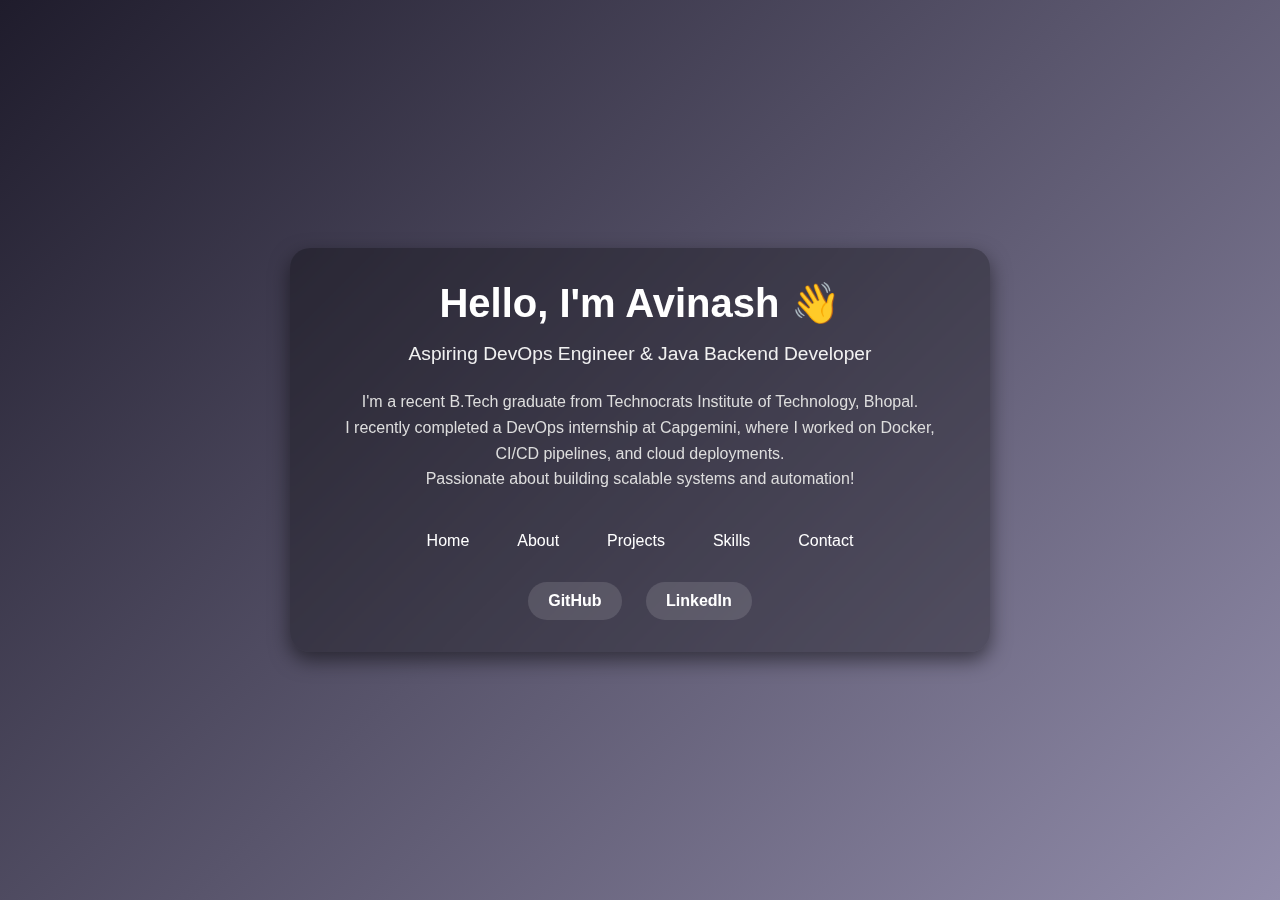
<file: src/main/resources/templates/index.html>
<!DOCTYPE html>
<html lang="en">
<head>
    <meta charset="UTF-8">
    <title>Avinash Portfolio - Home</title>
    <style>
        * {
            margin: 0;
            padding: 0;
            box-sizing: border-box;
            font-family: 'Segoe UI', Tahoma, Geneva, Verdana, sans-serif;
        }

        body {
            height: 100vh;
            background: linear-gradient(135deg, #1f1c2c, #928dab);
            display: flex;
            justify-content: center;
            align-items: center;
            color: white;
            animation: fadeIn 1s ease-in-out;
            padding: 20px;
        }

        .container {
            text-align: center;
            padding: 2rem;
            background: rgba(0, 0, 0, 0.3);
            border-radius: 20px;
            box-shadow: 0 8px 20px rgba(0, 0, 0, 0.5);
            backdrop-filter: blur(6px);
            animation: slideIn 1.2s ease forwards;
            max-width: 700px;
        }

        h1 {
            font-size: 2.5rem;
            margin-bottom: 1rem;
            animation: fadeInText 1s ease-in;
        }

        p.tagline {
            font-size: 1.2rem;
            margin-bottom: 1.5rem;
            animation: fadeInText 1.3s ease-in;
            color: #f1f1f1;
        }

        p.description {
            font-size: 1rem;
            margin-bottom: 2rem;
            line-height: 1.6;
            color: #ddd;
            animation: fadeInText 1.4s ease-in;
        }

        nav {
            display: flex;
            justify-content: center;
            flex-wrap: wrap;
            gap: 1rem;
            margin-bottom: 1.5rem;
            animation: fadeInText 1.5s ease-in;
        }

        nav a {
            text-decoration: none;
            color: white;
            font-weight: 500;
            position: relative;
            padding: 0.5rem 1rem;
            border-radius: 10px;
            transition: all 0.3s ease;
        }

        nav a::after {
            content: '';
            position: absolute;
            left: 0;
            bottom: 4px;
            width: 0%;
            height: 2px;
            background: #fff;
            transition: width 0.3s ease;
        }

        nav a:hover {
            background-color: rgba(255, 255, 255, 0.2);
        }

        nav a:hover::after {
            width: 100%;
        }

        .socials {
            margin-top: 1rem;
            animation: fadeInText 1.6s ease-in;
        }

        .socials a {
            display: inline-block;
            margin: 0 10px;
            padding: 10px 20px;
            border-radius: 30px;
            background: #ffffff20;
            color: white;
            text-decoration: none;
            font-weight: bold;
            transition: 0.3s ease;
        }

        .socials a:hover {
            background-color: #ffffff40;
            transform: scale(1.05);
        }

        @keyframes fadeIn {
            0% {
                opacity: 0;
                transform: scale(0.95);
            }
            100% {
                opacity: 1;
                transform: scale(1);
            }
        }

        @keyframes slideIn {
            0% {
                transform: translateY(-30px);
                opacity: 0;
            }
            100% {
                transform: translateY(0);
                opacity: 1;
            }
        }

        @keyframes fadeInText {
            0% {
                opacity: 0;
                transform: translateY(10px);
            }
            100% {
                opacity: 1;
                transform: translateY(0);
            }
        }
    </style>
</head>
<body>
<div class="container">
    <h1>Hello, I'm Avinash 👋</h1>
    <p class="tagline">Aspiring DevOps Engineer & Java Backend Developer</p>
    <p class="description">
        I'm a recent B.Tech graduate from Technocrats Institute of Technology, Bhopal.<br>
        I recently completed a DevOps internship at Capgemini, where I worked on Docker, CI/CD pipelines, and cloud deployments.<br>
        Passionate about building scalable systems and automation!
    </p>

    <nav>
        <a href="/">Home</a>
        <a href="/about">About</a>
        <a href="/projects">Projects</a>
        <a href="/skills">Skills</a>
        <a href="/contact">Contact</a>
    </nav>

    <div class="socials">
        <a href="https://github.com/Avinashkr000" target="_blank">GitHub</a>
        <a href="https://www.linkedin.com/in/avinash0001/" target="_blank">LinkedIn</a>
    </div>
</div>
</body>
</html>
</file>
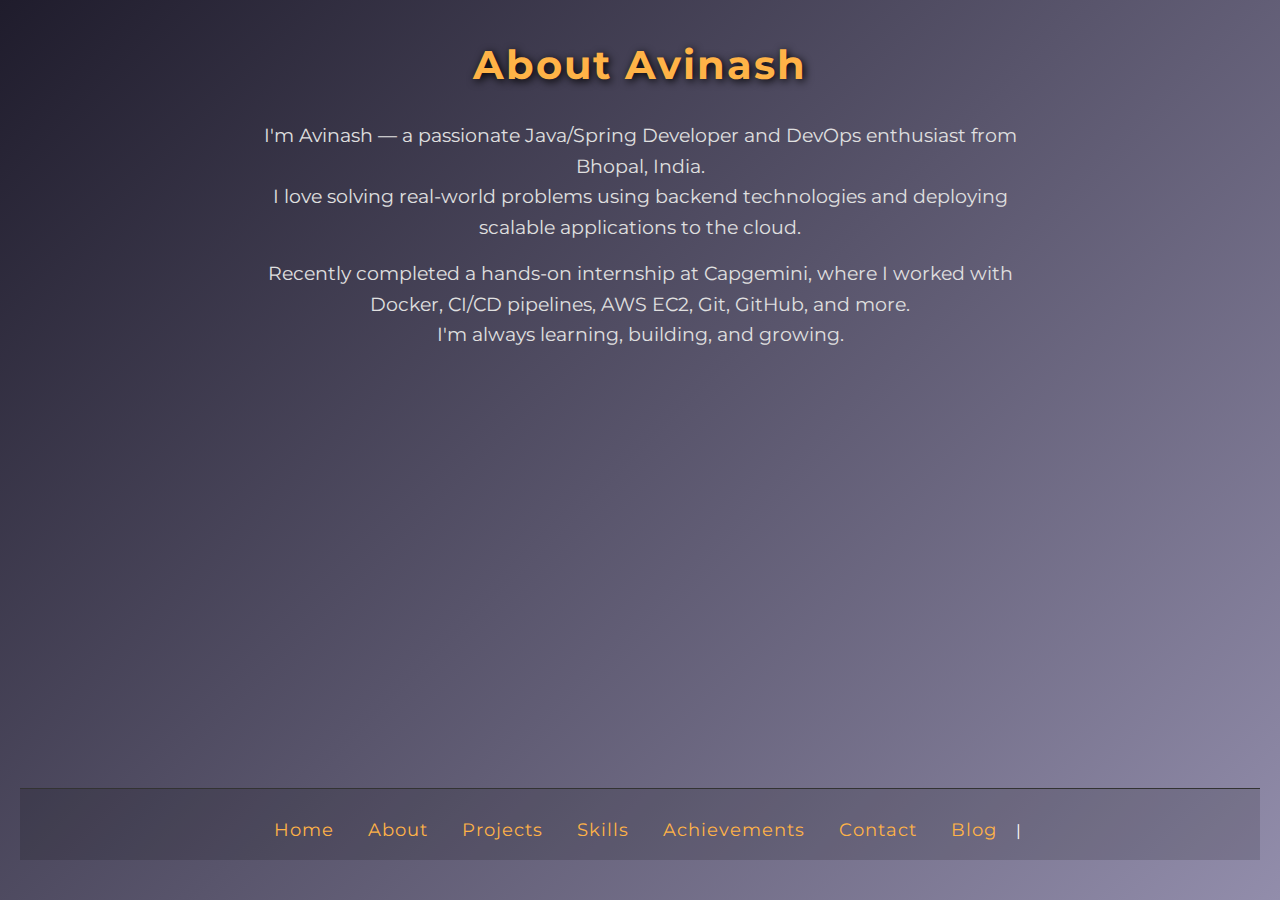
<file: src/main/resources/templates/about.html>
<!DOCTYPE html>
<html lang="en">
<head>
    <meta charset="UTF-8">
    <title>About Me | Avinash Portfolio</title>
    <meta name="viewport" content="width=device-width, initial-scale=1">
    <style>
        @import url('https://fonts.googleapis.com/css2?family=Montserrat:wght@600&display=swap');

        * {
            margin: 0;
            padding: 0;
            box-sizing: border-box;
        }

        body {
            background: linear-gradient(135deg, #1f1c2c, #928dab);
            color: #fff;
            font-family: 'Montserrat', Arial, sans-serif;
            min-height: 100vh;
            display: flex;
            flex-direction: column;
            align-items: center;
            animation: fadeIn 1s;
            padding: 40px 20px;
        }

        h2 {
            font-size: 2.5rem;
            letter-spacing: 2px;
            color: #ffb347;
            text-shadow: 2px 2px 8px #000;
            animation: slideDown 1s;
            margin-bottom: 1rem;
            text-align: center;
        }

        .about-container {
            max-width: 800px;
            text-align: center;
        }

        p {
            font-size: 1.2rem;
            color: #e0e0e0;
            line-height: 1.6;
            margin: 15px 0;
            animation: fadeInUp 1.2s ease;
        }

        nav {
            margin-top: auto;
            padding: 30px 0 20px 0;
            width: 100%;
            text-align: center;
            background: rgba(0,0,0,0.15);
            border-top: 1px solid #333;
            animation: fadeIn 1.5s;
        }

        nav a {
            color: #ffb347;
            margin: 0 15px;
            font-size: 1.1rem;
            letter-spacing: 1px;
            transition: color 0.3s, border-bottom 0.3s;
            padding-bottom: 2px;
            border-bottom: 2px solid transparent;
            text-decoration: none;
        }

        nav a:hover {
            color: #ffffff;
            border-bottom: 2px solid #ffb347;
        }

        @keyframes fadeIn {
            from { opacity: 0; transform: scale(0.95); }
            to { opacity: 1; transform: scale(1); }
        }

        @keyframes slideDown {
            from { opacity: 0; transform: translateY(-30px); }
            to { opacity: 1; transform: translateY(0); }
        }

        @keyframes fadeInUp {
            from { opacity: 0; transform: translateY(30px); }
            to { opacity: 1; transform: translateY(0); }
        }

        @media (max-width: 600px) {
            h2 { font-size: 2rem; }
            p { font-size: 1rem; }
            nav a { font-size: 1rem; margin: 0 8px; }
        }
    </style>
</head>
<body>

<h2>About Avinash</h2>

<div class="about-container">
    <p>
        I'm Avinash — a passionate Java/Spring Developer and DevOps enthusiast from Bhopal, India.<br>
        I love solving real-world problems using backend technologies and deploying scalable applications to the cloud.
    </p>
    <p>
        Recently completed a hands-on internship at Capgemini, where I worked with Docker, CI/CD pipelines, AWS EC2, Git, GitHub, and more.<br>
        I'm always learning, building, and growing.
    </p>
</div>

<nav>
    <a href="/">Home</a>
    <a href="/about">About</a>
    <a href="/projects">Projects</a>
    <a href="/skills">Skills</a>
    <a href="/achievements">Achievements</a>
    <a href="/contact">Contact</a>
    <a href="/blog">Blog</a> |

</nav>

</body>
</html>
</file>
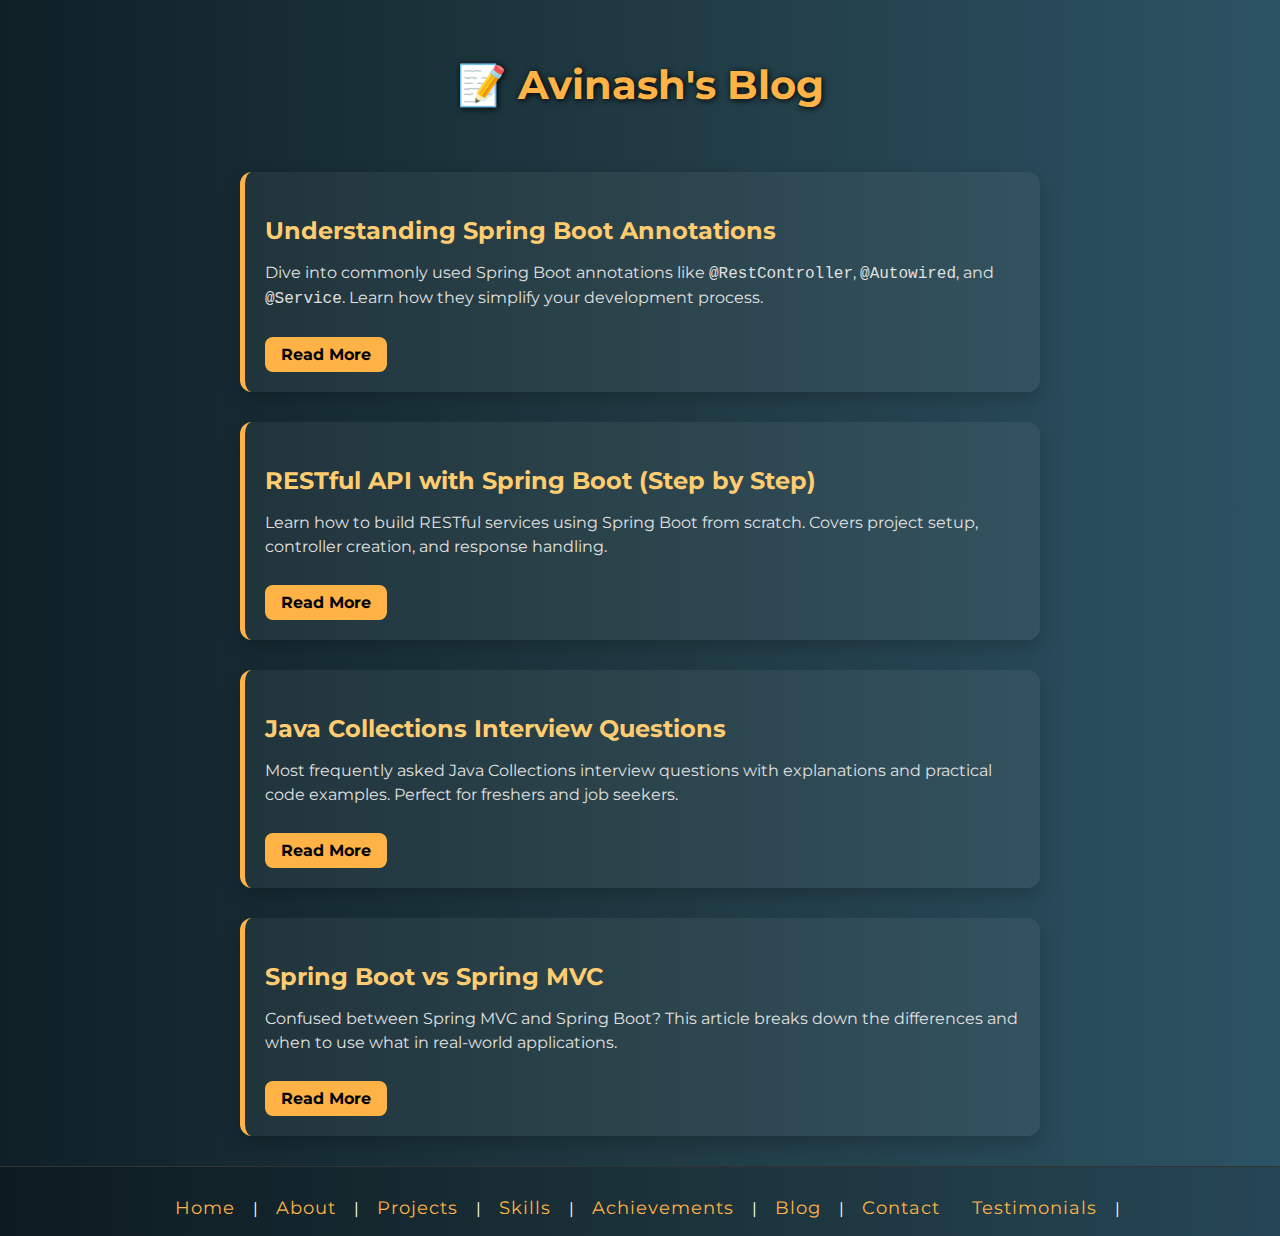
<file: src/main/resources/templates/blog.html>
<!DOCTYPE html>
<html>
<head>
    <title>Blog | Avinash Portfolio</title>
    <meta name="viewport" content="width=device-width, initial-scale=1">
    <style>
        @import url('https://fonts.googleapis.com/css2?family=Montserrat:wght@600&display=swap');

        body {
            background: linear-gradient(to right, #0f2027, #203a43, #2c5364);
            color: #fff;
            font-family: 'Montserrat', Arial, sans-serif;
            margin: 0;
            padding: 0;
            min-height: 100vh;
            display: flex;
            flex-direction: column;
            align-items: center;
        }

        h2 {
            margin-top: 60px;
            font-size: 2.5rem;
            color: #ffb347;
            text-shadow: 1px 1px 6px #000;
        }

        .blog-container {
            max-width: 800px;
            margin: 30px auto;
            display: flex;
            flex-direction: column;
            gap: 30px;
            padding: 0 20px;
        }

        .blog-card {
            background: rgba(255, 255, 255, 0.05);
            padding: 20px;
            border-radius: 12px;
            box-shadow: 0 8px 20px rgba(0,0,0,0.2);
            border-left: 5px solid #ffb347;
        }

        .blog-card h3 {
            color: #ffcc70;
            font-size: 1.5rem;
            margin-bottom: 10px;
        }

        .blog-card p {
            font-size: 1rem;
            color: #e0e0e0;
            line-height: 1.5;
        }

        .read-more {
            display: inline-block;
            margin-top: 10px;
            padding: 8px 16px;
            background-color: #ffb347;
            color: #000;
            text-decoration: none;
            border-radius: 8px;
            font-weight: bold;
            transition: background-color 0.3s;
        }

        .read-more:hover {
            background-color: #ffaa00;
        }

        nav {
            margin-top: auto;
            padding: 30px 0 20px 0;
            width: 100%;
            text-align: center;
            background: rgba(0,0,0,0.15);
            border-top: 1px solid #333;
        }

        nav a {
            color: #ffb347;
            margin: 0 14px;
            font-size: 1.1rem;
            letter-spacing: 1px;
            text-decoration: none;
            transition: color 0.2s, border-bottom 0.2s;
            border-bottom: 2px solid transparent;
        }

        nav a:hover {
            color: #fff;
            border-bottom: 2px solid #ffb347;
        }

        @media (max-width: 600px) {
            h2 { font-size: 2rem; }
            nav a { font-size: 1rem; margin: 0 6px; }
            .blog-card h3 { font-size: 1.3rem; }
            .blog-card p { font-size: 0.95rem; }
        }
    </style>
</head>
<body>

<h2>📝 Avinash's Blog</h2>

<div class="blog-container">

    <div class="blog-card">
        <h3>Understanding Spring Boot Annotations</h3>
        <p>
            Dive into commonly used Spring Boot annotations like <code>@RestController</code>, <code>@Autowired</code>,
            and <code>@Service</code>. Learn how they simplify your development process.
        </p>
        <a class="read-more" href="https://www.geeksforgeeks.org/spring-boot-annotations/" target="_blank">Read More</a>
    </div>

    <div class="blog-card">
        <h3>RESTful API with Spring Boot (Step by Step)</h3>
        <p>
            Learn how to build RESTful services using Spring Boot from scratch.
            Covers project setup, controller creation, and response handling.
        </p>
        <a class="read-more" href="https://www.baeldung.com/building-a-restful-web-service-with-spring-and-java-based-configuration" target="_blank">Read More</a>
    </div>

    <div class="blog-card">
        <h3>Java Collections Interview Questions</h3>
        <p>
            Most frequently asked Java Collections interview questions with explanations and practical code examples.
            Perfect for freshers and job seekers.
        </p>
        <a class="read-more" href="https://www.javatpoint.com/java-collections-interview-questions" target="_blank">Read More</a>
    </div>

    <div class="blog-card">
        <h3>Spring Boot vs Spring MVC</h3>
        <p>
            Confused between Spring MVC and Spring Boot? This article breaks down the differences and
            when to use what in real-world applications.
        </p>
        <a class="read-more" href="https://www.geeksforgeeks.org/difference-between-spring-and-spring-boot/" target="_blank">Read More</a>
    </div>

</div>

<nav>
    <a href="/">Home</a> |
    <a href="/about">About</a> |
    <a href="/projects">Projects</a> |
    <a href="/skills">Skills</a> |
    <a href="/achievements">Achievements</a> |
    <a href="/blog">Blog</a> |
    <a href="/contact">Contact</a>
    <a href="/testimonials">Testimonials</a> |

</nav>

</body>
</html>
</file>
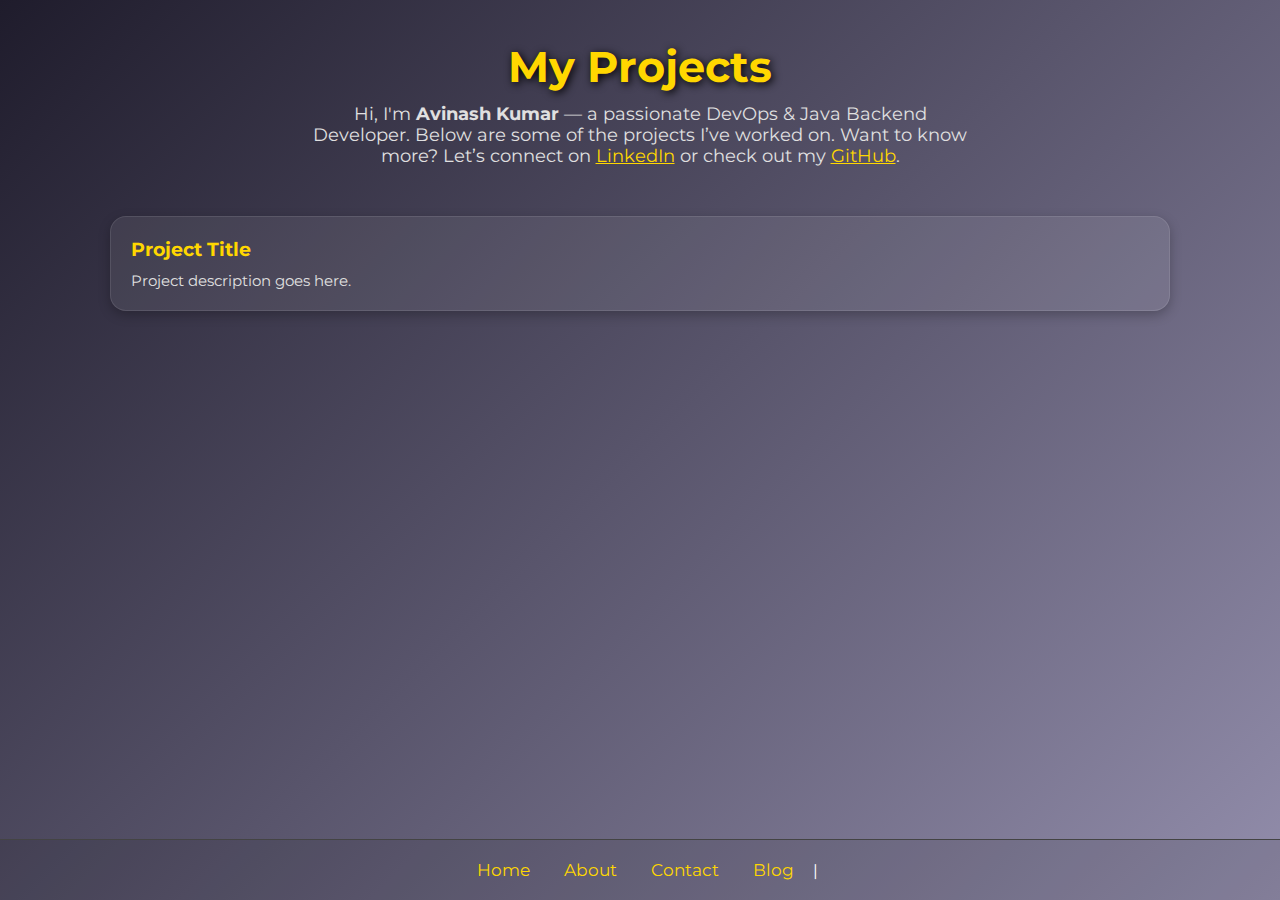
<file: src/main/resources/templates/projects.html>
<!DOCTYPE html>
<html xmlns:th="http://www.w3.org/1999/xhtml" lang="en">
<head>
    <meta charset="UTF-8">
    <title>Projects | Avinash Portfolio</title>
    <meta name="viewport" content="width=device-width, initial-scale=1">
    <style>
        @import url('https://fonts.googleapis.com/css2?family=Montserrat:wght@600&display=swap');

        * {
            margin: 0;
            padding: 0;
            box-sizing: border-box;
        }

        body {
            background: linear-gradient(135deg, #1f1c2c, #928DAB);
            font-family: 'Montserrat', sans-serif;
            color: #fff;
            min-height: 100vh;
            display: flex;
            flex-direction: column;
            animation: fadeIn 1s ease-in;
        }

        header {
            text-align: center;
            margin-top: 40px;
        }

        header h1 {
            font-size: 2.7rem;
            color: #FFD700;
            text-shadow: 2px 2px 8px #000;
            animation: slideInTop 1s ease-out;
        }

        header p {
            margin-top: 10px;
            font-size: 1.1rem;
            color: #e0e0e0;
            max-width: 700px;
            margin-left: auto;
            margin-right: auto;
            padding: 0 15px;
        }

        .projects-container {
            margin: 50px auto;
            padding: 0 20px;
            max-width: 1100px;
            width: 100%;
            display: grid;
            grid-template-columns: repeat(auto-fit, minmax(280px, 1fr));
            gap: 24px;
            animation: fadeIn 1.2s ease;
        }

        .project-card {
            background: rgba(255, 255, 255, 0.08);
            border: 1px solid rgba(255, 255, 255, 0.1);
            border-radius: 16px;
            padding: 20px;
            box-shadow: 0 4px 12px rgba(0, 0, 0, 0.25);
            transition: transform 0.3s, box-shadow 0.3s, background 0.3s;
        }

        .project-card:hover {
            transform: translateY(-8px);
            background: rgba(255, 215, 0, 0.05);
            box-shadow: 0 8px 20px rgba(255, 215, 0, 0.2);
        }

        .project-card a {
            color: #FFD700;
            font-size: 1.2rem;
            text-decoration: none;
            font-weight: bold;
        }

        .project-card a:hover {
            color: #fff;
            text-shadow: 0 0 10px #FFD700;
        }

        .project-description {
            margin-top: 10px;
            color: #e0e0e0;
            font-size: 0.95rem;
        }

        nav {
            margin-top: auto;
            padding: 20px 0;
            width: 100%;
            text-align: center;
            background: rgba(0, 0, 0, 0.1);
            border-top: 1px solid #444;
        }

        nav a {
            color: #FFD700;
            margin: 0 15px;
            text-decoration: none;
            font-size: 1.05rem;
            transition: color 0.3s, border-bottom 0.3s;
            border-bottom: 2px solid transparent;
        }

        nav a:hover {
            color: #fff;
            border-bottom: 2px solid #FFD700;
        }

        @keyframes fadeIn {
            from { opacity: 0; transform: translateY(20px); }
            to { opacity: 1; transform: translateY(0); }
        }

        @keyframes slideInTop {
            from { opacity: 0; transform: translateY(-40px); }
            to { opacity: 1; transform: translateY(0); }
        }

        @media (max-width: 600px) {
            header h1 {
                font-size: 2.2rem;
            }

            .project-card a {
                font-size: 1rem;
            }

            .project-description {
                font-size: 0.9rem;
            }

            nav a {
                font-size: 1rem;
                margin: 0 10px;
            }
        }
    </style>
</head>
<body>

<header>
    <h1>My Projects</h1>
    <p>Hi, I'm <strong>Avinash Kumar</strong> — a passionate DevOps & Java Backend Developer. Below are some of the projects I’ve worked on. Want to know more? Let’s connect on
        <a href="https://www.linkedin.com/in/avinash0001/" target="_blank" style="color: #FFD700; text-decoration: underline;">LinkedIn</a> or check out my
        <a href="https://github.com/Avinashkr000" target="_blank" style="color: #FFD700; text-decoration: underline;">GitHub</a>.
    </p>
</header>

<div class="projects-container">
    <div class="project-card" th:each="pr : ${projects}">
        <a th:href="${pr.url}" th:text="${pr.title}" target="_blank">Project Title</a>
        <p class="project-description" th:text="${pr.description}">Project description goes here.</p>
    </div>
</div>

<nav>
    <a href="/">Home</a>
    <a href="/about">About</a>
    <a href="/contact">Contact</a>
    <a href="/blog">Blog</a> |

</nav>

</body>
</html>
</file>
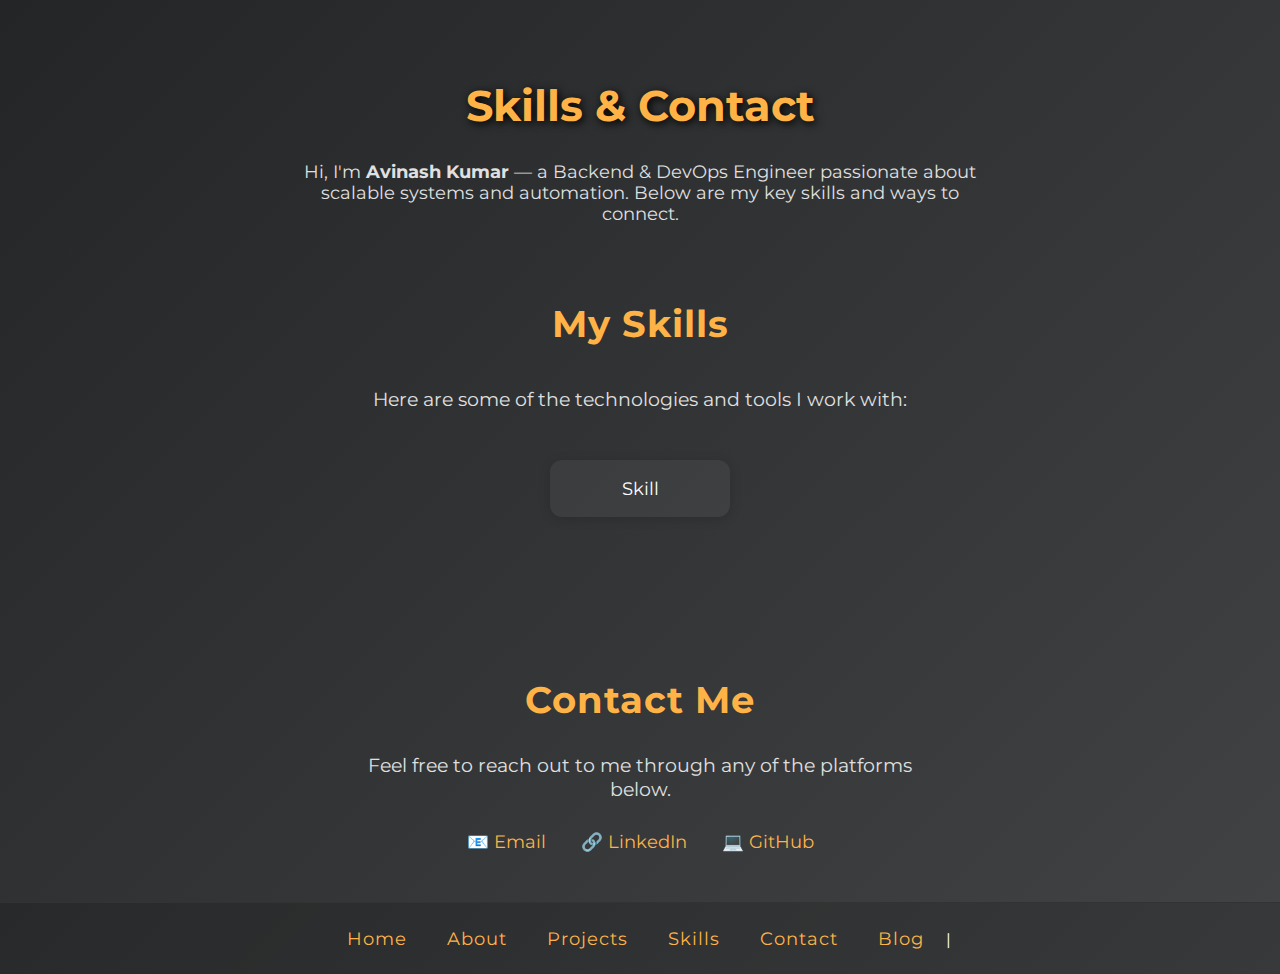
<file: src/main/resources/templates/skills.html>
<!DOCTYPE html>
<html lang="en" xmlns:th="http://www.w3.org/1999/xhtml">
<head>
    <meta charset="UTF-8">
    <title>Skills & Contact | Avinash Portfolio</title>
    <meta name="viewport" content="width=device-width, initial-scale=1">
    <style>
        @import url('https://fonts.googleapis.com/css2?family=Montserrat:wght@600&display=swap');

        body {
            background: linear-gradient(135deg, #232526 0%, #414345 100%);
            color: #fff;
            font-family: 'Montserrat', Arial, sans-serif;
            margin: 0;
            padding: 0;
            min-height: 100vh;
            display: flex;
            flex-direction: column;
            animation: fadeIn 1s;
        }

        header {
            text-align: center;
            margin-top: 50px;
        }

        header h1 {
            font-size: 2.7rem;
            color: #ffb347;
            text-shadow: 2px 2px 8px #000;
            animation: slideDown 1s ease-out;
        }

        header p {
            margin-top: 12px;
            font-size: 1.1rem;
            color: #e0e0e0;
            max-width: 700px;
            margin-left: auto;
            margin-right: auto;
            padding: 0 15px;
        }

        @keyframes fadeIn {
            from { opacity: 0; transform: translateY(30px);}
            to { opacity: 1; transform: translateY(0);}
        }

        @keyframes slideDown {
            from { opacity: 0; transform: translateY(-40px);}
            to { opacity: 1; transform: translateY(0);}
        }

        h2 {
            margin-top: 60px;
            font-size: 2.3rem;
            letter-spacing: 1px;
            color: #ffb347;
            text-align: center;
        }

        .skills-desc, .contact-desc {
            font-size: 1.2rem;
            color: #e0e0e0;
            margin-top: 10px;
            text-align: center;
            max-width: 600px;
            margin-left: auto;
            margin-right: auto;
        }

        .skills-container {
            display: flex;
            justify-content: center;
            align-items: center;
            flex-wrap: wrap;
            margin: 30px auto;
            max-width: 800px;
            padding: 0 20px;
        }

        .skills-list {
            display: grid;
            grid-template-columns: repeat(auto-fit, minmax(180px, 1fr));
            gap: 20px;
            list-style: none;
            padding: 0;
            margin: 0;
            width: 100%;
        }

        .skills-list li {
            background: rgba(255, 255, 255, 0.05);
            padding: 18px 25px;
            border-radius: 12px;
            text-align: center;
            font-size: 1.1rem;
            box-shadow: 0 2px 12px rgba(0, 0, 0, 0.15);
            transition: all 0.3s ease-in-out;
            animation: fadeInUp 0.7s ease;
        }

        .skills-list li:hover {
            transform: scale(1.05) translateY(-3px);
            background: rgba(255, 179, 71, 0.1);
            box-shadow: 0 6px 24px rgba(255, 179, 71, 0.2);
            color: #ffb347;
        }

        @keyframes fadeInUp {
            from { opacity: 0; transform: translateY(30px);}
            to { opacity: 1; transform: translateY(0);}
        }

        .contact-section {
            margin-top: 70px;
            margin-bottom: 40px;
            text-align: center;
        }

        .contact-info {
            margin-top: 20px;
            font-size: 1.1rem;
        }

        .contact-info a {
            display: inline-block;
            margin: 10px 15px;
            color: #ffb347;
            text-decoration: none;
            transition: color 0.2s;
        }

        .contact-info a:hover {
            color: #fff;
            text-decoration: underline;
        }

        nav {
            margin-top: auto;
            padding: 25px 0;
            width: 100%;
            text-align: center;
            background: rgba(0,0,0,0.15);
            border-top: 1px solid #333;
            animation: fadeIn 1.5s;
        }

        nav a {
            color: #ffb347;
            margin: 0 18px;
            font-size: 1.1rem;
            letter-spacing: 1px;
            transition: color 0.2s, border-bottom 0.2s;
            padding-bottom: 2px;
            border-bottom: 2px solid transparent;
            text-decoration: none;
        }

        nav a:hover {
            color: #fff;
            border-bottom: 2px solid #ffb347;
        }

        @media (max-width: 600px) {
            header h1 { font-size: 2.2rem; }
            h2 { font-size: 2rem; }
            .skills-list { grid-template-columns: repeat(auto-fit, minmax(140px, 1fr)); }
            .skills-desc, .contact-desc { font-size: 1rem; }
            nav a { font-size: 1rem; margin: 0 10px; }
        }
    </style>
</head>
<body>

<header>
    <h1>Skills & Contact</h1>
    <p>Hi, I'm <strong>Avinash Kumar</strong> — a Backend & DevOps Engineer passionate about scalable systems and automation. Below are my key skills and ways to connect.</p>
</header>

<!-- Skills Section -->
<h2>My Skills</h2>
<p class="skills-desc">
    Here are some of the technologies and tools I work with:
</p>
<div class="skills-container">
    <ul class="skills-list" th:each="skill : ${skills}">
        <li th:text="${skill}">Skill</li>
    </ul>
</div>

<!-- Contact Section -->
<div class="contact-section" id="contact">
    <h2>Contact Me</h2>
    <p class="contact-desc">
        Feel free to reach out to me through any of the platforms below.
    </p>
    <div class="contact-info">
        <a href="mailto:ak749299.ak@gmail.com">📧 Email</a>
        <a href="https://www.linkedin.com/in/avinash0001/" target="_blank">🔗 LinkedIn</a>
        <a href="https://github.com/Avinashkr000" target="_blank">💻 GitHub</a>
    </div>
</div>

<!-- Navigation -->
<nav>
    <a href="/">Home</a>
    <a href="/about">About</a>
    <a href="/projects">Projects</a>
    <a href="/skills">Skills</a>
    <a href="/contact">Contact</a>
    <a href="/blog">Blog</a> |

</nav>

</body>
</html>
</file>
